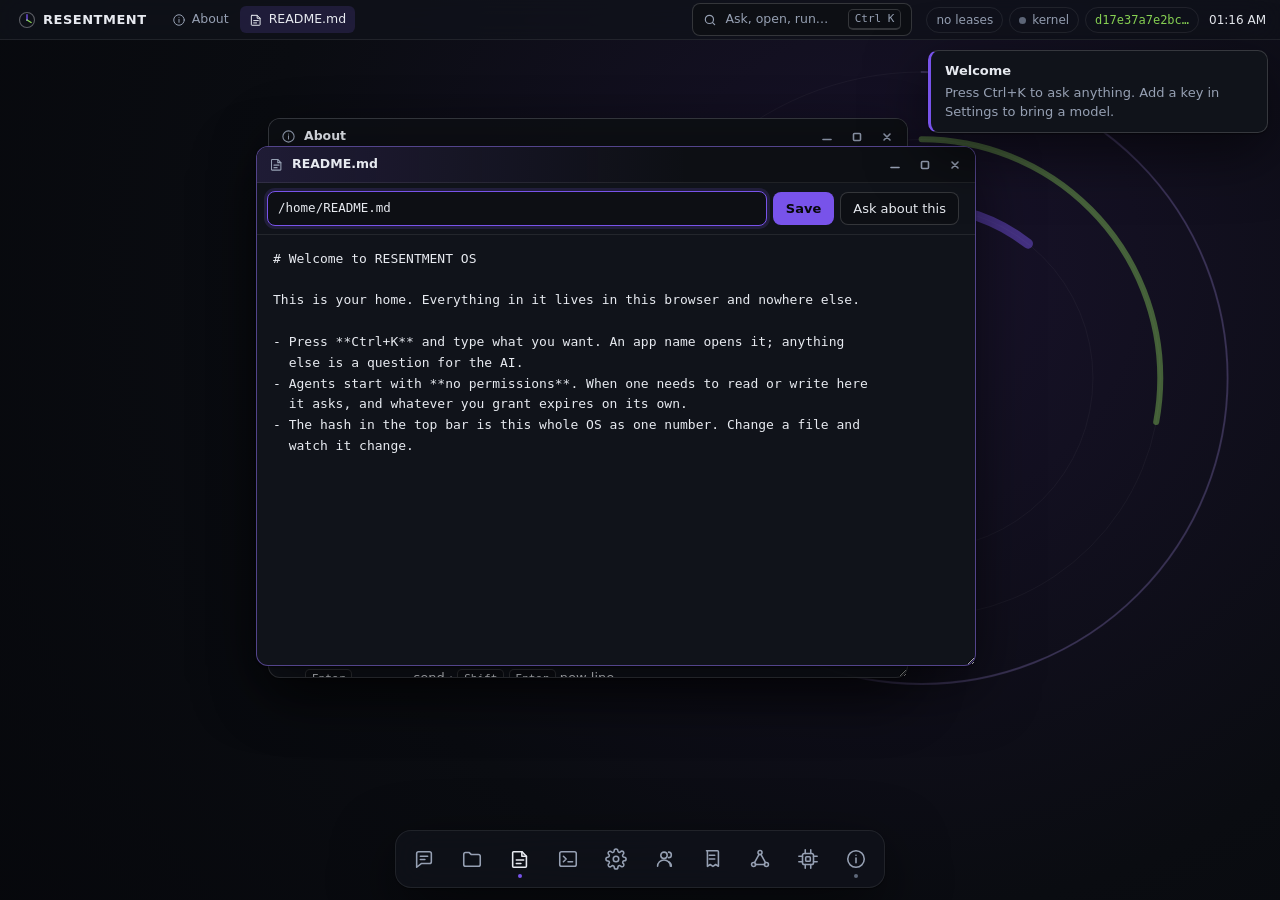
<file: os/desktop/index.html>
<!doctype html>
<html lang="en" data-theme="dark">
<head>
<meta charset="utf-8">
<meta name="viewport" content="width=device-width, initial-scale=1, viewport-fit=cover">
<title>RESENTMENT OS</title>
<meta name="description" content="An AI operating system on its own kernel and your own key. Authority expires, the whole system is one hash, agents are processes.">
<meta name="theme-color" content="#07080b">
<meta name="color-scheme" content="dark light">
<meta name="apple-mobile-web-app-capable" content="yes">
<link rel="manifest" href="manifest.webmanifest">
<link rel="icon" href="icon.svg" type="image/svg+xml">
<link rel="apple-touch-icon" href="icon.svg">
<link rel="stylesheet" href="os.css">
<script>
/* Theme before first paint, so a light setting does not flash dark. */
try { var s = localStorage.getItem("resentment-theme"); if (s) document.documentElement.setAttribute("data-theme", s); } catch (e) {}
</script>
</head>
<body>
<canvas id="wall" aria-hidden="true"></canvas>

<header id="top">
  <button id="brand" title="About RESENTMENT OS">
    <svg viewBox="0 0 24 24" aria-hidden="true"><circle cx="12" cy="12" r="10" stroke="currentColor" stroke-width="1.5" opacity=".35" fill="none"/><circle cx="12" cy="12" r="1.4" fill="var(--accent)"/><path d="M12 12V5" stroke="var(--accent)" stroke-width="1.8" stroke-linecap="round"/><path d="M12 12l5.5 3.3" stroke="var(--accent-2)" stroke-width="1.8" stroke-linecap="round"/></svg>
    <span>RESENTMENT</span>
  </button>
  <nav id="winlist" aria-label="Open windows"></nav>
  <button id="intent-btn" title="Ctrl+K"><svg viewBox="0 0 24 24" fill="none" stroke="currentColor" stroke-width="2" stroke-linecap="round"><circle cx="11" cy="11" r="7"/><path d="M20 20l-3.5-3.5"/></svg><span>Ask, open, run…</span><kbd>Ctrl K</kbd></button>
  <div id="status">
    <span id="procs" class="muted"></span>
    <button id="leases" class="pill" title="Active leases">no leases</button>
    <button id="kstate" class="pill dotpill" title="kernel not attached"><i></i>kernel</button>
    <button id="digest" class="pill mono" title="The whole OS as one hash">…</button>
    <span id="clock"></span>
  </div>
</header>

<main id="windows"></main>

<nav id="dock" aria-label="Apps"></nav>

<div id="intent" hidden>
  <div class="box">
    <input placeholder="Open an app, ask anything, or > run a command" autocomplete="off" spellcheck="false" aria-label="Intent">
    <div class="results"></div>
  </div>
</div>

<div id="lease" class="modal" hidden></div>
<div id="toasts" aria-live="polite"></div>

<div id="boot" aria-hidden="true"><div class="ring"></div><span>RESENTMENT OS</span></div>

<script type="module" src="js/main.js"></script>
</body>
</html>
</file>
<file: os/desktop/os.css>
/* SPDX-License-Identifier: Apache-2.0
 * RESENTMENT OS - the desktop.
 *
 * One stylesheet, no framework, no build. Two accents, both keyed from the
 * clock at runtime through --hue and --hue-2: the first is the hour hand
 * (time, authority), the second the minute hand (the digest). They never
 * share an element, the way the kernel's site keeps brass and cyan apart.
 */

:root {
  --hue: 200; --hue-2: 40;
  --accent:   hsl(var(--hue) 78% 62%);
  --accent-2: hsl(var(--hue-2) 60% 58%);
  --accent-soft: hsl(var(--hue) 70% 62% / .16);
  --bg: #07080b; --bg-2: #0d0f14; --panel: rgba(16, 19, 26, .78); --panel-solid: #10131a;
  --line: rgba(255,255,255,.08); --line-2: rgba(255,255,255,.16);
  --fg: #e7eaf0; --muted: #96a0b3; --faint: #5f687a;
  --good: #63d68b; --bad: #ff6b6b; --warn: #f0b64a;
  --r: 12px; --r-s: 8px;
  --sans: "Inter", ui-sans-serif, system-ui, -apple-system, "Segoe UI", Roboto, sans-serif;
  --mono: ui-monospace, "JetBrains Mono", "SF Mono", Menlo, Consolas, monospace;
  --shadow: 0 1px 2px rgba(0,0,0,.5), 0 20px 60px rgba(0,0,0,.55);
  color-scheme: dark;
}
[data-theme="light"] {
  --accent:   hsl(var(--hue) 70% 38%);
  --accent-2: hsl(var(--hue-2) 55% 36%);
  --accent-soft: hsl(var(--hue) 70% 40% / .12);
  --bg: #f4f5f8; --bg-2: #ffffff; --panel: rgba(255,255,255,.82); --panel-solid: #ffffff;
  --line: rgba(0,0,0,.08); --line-2: rgba(0,0,0,.16);
  --fg: #14171e; --muted: #5a6273; --faint: #8b93a3;
  --shadow: 0 1px 2px rgba(20,24,32,.08), 0 20px 50px rgba(20,24,32,.16);
  color-scheme: light;
}

* { box-sizing: border-box; }
[hidden] { display: none !important; }   /* wins over the display rules below */
html, body { height: 100%; margin: 0; }
body { font: 14px/1.5 var(--sans); color: var(--fg); background: var(--bg); overflow: hidden; -webkit-font-smoothing: antialiased; }
a { color: var(--accent); }
code, pre, kbd, .mono { font-family: var(--mono); font-size: .92em; }
button { font: inherit; color: inherit; background: none; border: 0; cursor: pointer; }
input, select, textarea { font: inherit; color: var(--fg); background: var(--bg-2); border: 1px solid var(--line-2); border-radius: var(--r-s); padding: 7px 10px; outline: none; }
input:focus, select:focus, textarea:focus { border-color: var(--accent); box-shadow: 0 0 0 3px var(--accent-soft); }
h2, h3, h4 { margin: 0 0 .5rem; letter-spacing: -.01em; }
h3 { font-size: 15px; } h4 { font-size: 13px; color: var(--muted); text-transform: uppercase; letter-spacing: .06em; margin-top: 1.2rem; }
p { margin: 0 0 .7rem; }
.muted { color: var(--muted); } .small { font-size: 12px; } .bad { color: var(--bad); } .grow { flex: 1; } .pad { padding: 1rem; }
.err { color: var(--bad); padding: 1rem; }
kbd { display: inline-block; padding: 1px 6px; border: 1px solid var(--line-2); border-bottom-width: 2px; border-radius: 5px; font-size: 11px; background: var(--bg-2); }
::selection { background: var(--accent-soft); }

#wall { position: fixed; inset: 0; width: 100%; height: 100%; z-index: 0; }

/* ------------------------------------------------------------- top bar */
#top { position: fixed; top: 0; left: 0; right: 0; height: 40px; z-index: 50; display: flex; align-items: center; gap: 8px; padding: 0 10px;
       background: var(--panel); backdrop-filter: blur(18px) saturate(1.3); -webkit-backdrop-filter: blur(18px) saturate(1.3); border-bottom: 1px solid var(--line); }
#brand { display: flex; align-items: center; gap: 7px; font-weight: 650; letter-spacing: .04em; font-size: 13px; padding: 4px 8px; border-radius: 6px; }
#brand svg { width: 18px; height: 18px; } #brand:hover { background: var(--accent-soft); }
#winlist { display: flex; gap: 2px; overflow: hidden; flex: 1; min-width: 0; }
#winlist button { display: flex; align-items: center; gap: 6px; padding: 4px 9px; border-radius: 6px; color: var(--muted); font-size: 12.5px; max-width: 180px; white-space: nowrap; }
#winlist button span { overflow: hidden; text-overflow: ellipsis; }
#winlist button svg { width: 14px; height: 14px; flex: none; }
#winlist button.cur { background: var(--accent-soft); color: var(--fg); } #winlist button.min { opacity: .55; }
#intent-btn { display: flex; align-items: center; gap: 8px; padding: 5px 10px; border-radius: 8px; border: 1px solid var(--line-2); color: var(--muted); font-size: 12.5px; min-width: 220px; background: var(--bg-2); }
#intent-btn svg { width: 14px; height: 14px; } #intent-btn kbd { margin-left: auto; }
#intent-btn:hover { border-color: var(--accent); color: var(--fg); }
#status { display: flex; align-items: center; gap: 6px; font-size: 12px; }
.pill { padding: 3px 9px; border-radius: 99px; border: 1px solid var(--line); color: var(--muted); font-size: 12px; }
.pill:hover { border-color: var(--line-2); color: var(--fg); }
.pill.on { color: var(--accent); border-color: var(--accent-soft); background: var(--accent-soft); }
#digest { color: var(--accent-2); }
.dotpill i { display: inline-block; width: 7px; height: 7px; border-radius: 50%; background: var(--faint); margin-right: 6px; }
.dotpill.on i { background: var(--good); box-shadow: 0 0 8px var(--good); }
#clock { font-variant-numeric: tabular-nums; padding: 0 4px; font-weight: 500; }

/* ---------------------------------------------------------------- dock */
#dock { position: fixed; bottom: 12px; left: 50%; transform: translateX(-50%); z-index: 50; display: flex; gap: 4px; padding: 6px; border-radius: 16px;
        background: var(--panel); backdrop-filter: blur(18px) saturate(1.3); -webkit-backdrop-filter: blur(18px) saturate(1.3); border: 1px solid var(--line); box-shadow: var(--shadow); }
#dock button { width: 44px; height: 44px; border-radius: 11px; display: grid; place-items: center; position: relative; color: var(--muted); transition: transform .15s, background .15s, color .15s; }
#dock button svg { width: 22px; height: 22px; }
#dock button:hover { background: var(--accent-soft); color: var(--fg); transform: translateY(-3px); }
#dock button i { position: absolute; bottom: 3px; width: 4px; height: 4px; border-radius: 50%; background: transparent; }
#dock button.open i { background: var(--faint); } #dock button.active i { background: var(--accent); } #dock button.active { color: var(--fg); }

/* ------------------------------------------------------------- windows */
#windows { position: fixed; inset: 0; z-index: 10; pointer-events: none; }
.win { position: absolute; display: flex; flex-direction: column; min-width: 320px; min-height: 200px; pointer-events: auto; border-radius: var(--r); overflow: hidden;
       background: var(--panel-solid); border: 1px solid var(--line-2); box-shadow: var(--shadow); resize: both; opacity: .96; }
.win.active { opacity: 1; border-color: color-mix(in srgb, var(--accent) 45%, var(--line-2)); }
.win.min { display: none; }
.win.max { inset: 40px 0 0 0 !important; width: auto !important; height: auto !important; border-radius: 0; resize: none; }
.win.moving { user-select: none; }
.win-bar { height: 36px; display: flex; align-items: center; gap: 8px; padding: 0 6px 0 12px; background: var(--bg-2); border-bottom: 1px solid var(--line); cursor: default; user-select: none; touch-action: none; }
.win.active .win-bar { background: linear-gradient(to right, var(--accent-soft), transparent 60%), var(--bg-2); }
.win-icon svg { width: 15px; height: 15px; display: block; color: var(--muted); }
.win-title { flex: 1; font-size: 12.5px; font-weight: 550; overflow: hidden; text-overflow: ellipsis; white-space: nowrap; }
.win-ctl { display: flex; gap: 2px; }
.win-ctl button { width: 28px; height: 26px; border-radius: 6px; display: grid; place-items: center; color: var(--muted); }
.win-ctl button svg { width: 12px; height: 12px; stroke: currentColor; stroke-width: 1.6; fill: none; stroke-linecap: round; }
.win-ctl button:hover { background: var(--line); color: var(--fg); } .win-ctl button[data-act=close]:hover { background: var(--bad); color: #fff; }
.win-body { flex: 1; min-height: 0; overflow: auto; position: relative; }

/* ------------------------------------------------------------- shared */
.toolbar { display: flex; align-items: center; gap: 6px; padding: 8px 10px; border-bottom: 1px solid var(--line); flex-wrap: wrap; }
.toolbar input { flex: 1; min-width: 120px; }
.btn { display: inline-flex; align-items: center; gap: 6px; padding: 6px 12px; border-radius: var(--r-s); border: 1px solid var(--line-2); background: var(--bg-2); font-size: 13px; text-decoration: none; color: var(--fg); }
.btn:hover { border-color: var(--accent); } .btn:disabled { opacity: .45; cursor: default; }
.btn.primary { background: var(--accent); color: #07080b; border-color: transparent; font-weight: 600; }
[data-theme="light"] .btn.primary { color: #fff; }
.btn.primary:hover { filter: brightness(1.08); }
.btn.danger:hover { border-color: var(--bad); color: var(--bad); }
.btn svg { width: 15px; height: 15px; }
.link { color: var(--accent); padding: 2px 6px; border-radius: 4px; font-size: 12.5px; } .link:hover { background: var(--accent-soft); } .link.bad { color: var(--bad); }
.chip { display: inline-flex; align-items: center; gap: 5px; padding: 2px 9px; border-radius: 99px; border: 1px solid var(--line-2); font-size: 12px; color: var(--muted); }
.chip svg { width: 13px; height: 13px; } .chip.on { border-color: var(--accent); color: var(--accent); }
.chipbtn { padding: 3px 9px; border-radius: 99px; border: 1px solid var(--line-2); font-family: var(--mono); font-size: 11.5px; color: var(--muted); } .chipbtn:hover { color: var(--accent); border-color: var(--accent); }
.dot { display: inline-block; width: 8px; height: 8px; border-radius: 50%; background: var(--faint); margin-right: 6px; vertical-align: middle; }
.dot.running { background: var(--accent); animation: pulse 1s infinite; } .dot.waiting { background: var(--warn); animation: pulse .7s infinite; } .dot.idle { background: var(--good); } .dot.paused { background: var(--warn); } .dot.killed { background: var(--bad); }
@keyframes pulse { 50% { opacity: .35; } }
.tbl { width: 100%; border-collapse: collapse; font-size: 13px; }
.tbl th { text-align: left; font-weight: 550; color: var(--muted); font-size: 11.5px; text-transform: uppercase; letter-spacing: .05em; padding: 8px 10px; border-bottom: 1px solid var(--line); }
.tbl td { padding: 7px 10px; border-bottom: 1px solid var(--line); vertical-align: top; }
.tbl .acts { white-space: nowrap; }
.ring { display: inline-block; width: 14px; height: 14px; border-radius: 50%; vertical-align: -2px; margin-right: 6px; background: conic-gradient(var(--accent) calc(var(--p) * 100%), var(--line) 0); }
.row-actions { display: flex; align-items: center; gap: 8px; flex-wrap: wrap; margin: .8rem 0; }
label { display: flex; align-items: center; gap: 10px; margin: .6rem 0; flex-wrap: wrap; }
label > input:not([type=checkbox]), label > select { flex: 1; min-width: 160px; }
label.check { display: block; font-size: 13px; color: var(--muted); line-height: 1.6; } label.check input { margin-right: 8px; vertical-align: -2px; } label.check code { white-space: nowrap; }

/* ---------------------------------------------------------------- chat */
.chat { display: flex; flex-direction: column; height: 100%; }
.chat-log { flex: 1; overflow: auto; padding: 16px 18px; display: flex; flex-direction: column; gap: 10px; }
.msg { max-width: 82%; padding: 9px 13px; border-radius: 14px; line-height: 1.55; word-wrap: break-word; }
.msg.user { align-self: flex-end; background: var(--accent); color: #07080b; border-bottom-right-radius: 4px; }
[data-theme="light"] .msg.user { color: #fff; }
.msg.assistant { align-self: flex-start; background: var(--bg-2); border: 1px solid var(--line); border-bottom-left-radius: 4px; max-width: 92%; }
.msg.tool { align-self: flex-start; font-size: 12.5px; color: var(--muted); padding: 6px 10px; border: 1px dashed var(--line-2); border-radius: 8px; max-width: 92%; }
.msg.tool code { color: var(--muted); }
.msg.err { align-self: stretch; color: var(--bad); background: rgba(255,107,107,.08); border: 1px solid rgba(255,107,107,.3); font-size: 13px; }
.tool-out { margin-top: 5px; white-space: pre-wrap; font-family: var(--mono); font-size: 11.5px; color: var(--faint); max-height: 160px; overflow: auto; } .tool-out.bad { color: var(--bad); }
.msg p { margin: 0 0 .6em; } .msg p:last-child { margin: 0; } .msg ul, .msg ol { margin: .3em 0 .6em; padding-left: 1.3em; } .msg h3, .msg h4, .msg h5, .msg h6 { margin: .6em 0 .3em; font-size: 1em; }
.msg pre { position: relative; background: var(--bg); border: 1px solid var(--line); border-radius: 8px; padding: 10px 12px; overflow: auto; font-size: 12.5px; margin: .5em 0; }
.msg pre .copy, .prose pre .copy { position: absolute; top: 6px; right: 6px; font-size: 11px; color: var(--muted); padding: 2px 7px; border-radius: 4px; border: 1px solid var(--line-2); background: var(--bg-2); }
.msg code:not(pre code) { background: var(--accent-soft); padding: 1px 5px; border-radius: 4px; }
.chat-status { padding: 4px 18px; font-size: 12px; color: var(--muted); border-top: 1px solid var(--line); min-height: 26px; }
.chat-form { display: flex; gap: 8px; padding: 10px 14px 14px; align-items: flex-end; }
.chat-form textarea { flex: 1; resize: none; max-height: 160px; border-radius: 12px; padding: 9px 12px; }
.chat-form .btn { height: 38px; width: 38px; padding: 0; justify-content: center; border-radius: 12px; }

/* --------------------------------------------------------------- files */
.files { display: flex; flex-direction: column; height: 100%; }
.crumbs { display: flex; align-items: center; gap: 2px; font-family: var(--mono); font-size: 12.5px; }
.crumbs a { cursor: pointer; padding: 2px 5px; border-radius: 4px; color: var(--muted); text-decoration: none; } .crumbs a:hover { background: var(--accent-soft); color: var(--fg); } .crumbs .sep { color: var(--faint); }
.files .list { flex: 1; overflow: auto; padding: 6px; }
.files .row { display: grid; grid-template-columns: 22px 1fr 80px 160px; gap: 10px; align-items: center; padding: 6px 10px; border-radius: 6px; cursor: default; user-select: none; }
.files .row:hover { background: var(--line); } .files .row.sel { background: var(--accent-soft); }
.files .row .ic svg { width: 16px; height: 16px; display: block; color: var(--muted); } .files .row .meta { color: var(--faint); font-size: 12px; text-align: right; }
@media (max-width: 600px) { .files .row { grid-template-columns: 22px 1fr 70px; } .files .row .meta:last-child { display: none; } }

/* -------------------------------------------------------------- editor */
.editor { display: flex; flex-direction: column; height: 100%; }
.editor .path { font-family: var(--mono); font-size: 12.5px; }
.editor textarea { flex: 1; border: 0; border-radius: 0; resize: none; padding: 14px 16px; font-family: var(--mono); font-size: 13px; line-height: 1.6; tab-size: 4; background: transparent; }
.editor textarea:focus { box-shadow: none; }

/* ------------------------------------------------------------ terminal */
.term { display: flex; flex-direction: column; height: 100%; font-family: var(--mono); font-size: 12.5px; background: var(--bg); }
.term-out { flex: 1; margin: 0; padding: 12px 14px; overflow: auto; white-space: pre-wrap; word-break: break-word; }
.term-out .cmd { color: var(--accent); } .term-out .bad { color: var(--bad); } .term-out .muted { color: var(--faint); }
.term-in { display: flex; gap: 8px; padding: 8px 14px; border-top: 1px solid var(--line); align-items: center; }
.term-in .ps { color: var(--accent); white-space: nowrap; }
.term-in input { flex: 1; border: 0; background: transparent; padding: 4px 0; font-family: var(--mono); } .term-in input:focus { box-shadow: none; }

/* ------------------------------------------------------------ settings */
.settings { display: grid; grid-template-columns: 150px 1fr; height: 100%; }
.settings .side { border-right: 1px solid var(--line); padding: 10px 8px; display: flex; flex-direction: column; gap: 2px; }
.settings .side a { padding: 7px 10px; border-radius: 6px; color: var(--muted); text-decoration: none; font-size: 13px; } .settings .side a:hover { color: var(--fg); } .settings .side a.cur { background: var(--accent-soft); color: var(--fg); }
.settings .pages { overflow: auto; padding: 18px 22px; }
.settings .note:empty { display: none; } .settings .note { padding: 8px 12px; border-left: 3px solid var(--accent); background: var(--accent-soft); border-radius: 0 6px 6px 0; font-size: 13px; }
.settings .keys { font-size: 12.5px; }
@media (max-width: 600px) { .settings { grid-template-columns: 1fr; } .settings .side { flex-direction: row; overflow: auto; border-right: 0; border-bottom: 1px solid var(--line); } }

/* ------------------------------------------------------ agents/ledger */
.agents, .ledger, .graph { padding: 14px 16px; } .ledger { padding: 0; } .ledger .tbl { font-size: 12.5px; }
.ledger .tbl td:nth-child(5) { max-width: 360px; overflow: hidden; text-overflow: ellipsis; white-space: nowrap; }

/* --------------------------------------------------------------- graph */
.roots { display: grid; grid-template-columns: 1fr 1fr; gap: 12px; margin-bottom: 12px; }
.root { padding: 12px 14px; border: 1px solid var(--line); border-radius: 10px; background: var(--bg-2); display: flex; flex-direction: column; gap: 4px; min-width: 0; }
.root .lbl { font-size: 11.5px; text-transform: uppercase; letter-spacing: .06em; color: var(--muted); }
.root .hash { font-size: 12px; word-break: break-all; color: var(--accent-2); } .root .hash.muted { color: var(--faint); }
.graph .toolbar { padding: 8px 0; border: 0; } .graph .diff, .graph .nodes { font-size: 12px; background: var(--bg); border: 1px solid var(--line); border-radius: 8px; padding: 10px 12px; overflow: auto; max-height: 220px; margin: 10px 0; }
.graph details summary { cursor: pointer; color: var(--muted); font-size: 13px; }
@media (max-width: 600px) { .roots { grid-template-columns: 1fr; } }

/* -------------------------------------------------------------- kernel */
.kernel { display: flex; flex-direction: column; height: 100%; }
.kernel .quick { display: flex; gap: 5px; padding: 6px 10px; flex-wrap: wrap; border-bottom: 1px solid var(--line); }
.kout { flex: 1; margin: 0; padding: 12px 14px; overflow: auto; font-size: 12px; white-space: pre-wrap; background: var(--bg); color: #c9d1dd; }
[data-theme="light"] .kout { color: #2a3140; }
.kin { display: flex; gap: 8px; padding: 8px 14px; border-top: 1px solid var(--line); align-items: center; font-family: var(--mono); }
.kin .ps { color: var(--accent); } .kin input { flex: 1; border: 0; background: transparent; font-family: var(--mono); } .kin input:focus { box-shadow: none; }
.howto { padding: 14px 18px; border-top: 1px solid var(--line); font-size: 13px; background: var(--bg-2); }
.howto pre { background: var(--bg); border: 1px solid var(--line); border-radius: 8px; padding: 10px 12px; font-size: 12px; overflow: auto; }

/* --------------------------------------------------------------- about */
.about { padding: 24px 28px; }
.about .mark svg { width: 56px; height: 56px; color: var(--fg); }
.about h2 { font-size: 22px; margin-top: 10px; } .about .ver { font-size: 13px; color: var(--muted); font-weight: 400; margin-left: 8px; }
.about .lede { font-size: 15px; color: var(--muted); }
.ideas { padding-left: 1.2em; } .ideas li { margin: .35rem 0; } .ideas b { color: var(--accent); }
.about .keys td { padding: 5px 8px; }

/* ---------------------------------------------------------- intent bar */
#intent { position: fixed; inset: 0; z-index: 100; background: rgba(0,0,0,.35); backdrop-filter: blur(4px); display: flex; justify-content: center; align-items: flex-start; padding-top: 14vh; }
#intent .box { width: min(640px, 92vw); background: var(--panel-solid); border: 1px solid var(--line-2); border-radius: 14px; box-shadow: var(--shadow); overflow: hidden; }
#intent input { width: 100%; border: 0; border-radius: 0; padding: 16px 18px; font-size: 17px; background: transparent; } #intent input:focus { box-shadow: none; }
#intent .results { border-top: 1px solid var(--line); padding: 6px; max-height: 50vh; overflow: auto; }
#intent .results:empty { display: none; }
#intent .results button { display: flex; align-items: center; gap: 10px; width: 100%; padding: 9px 12px; border-radius: 8px; text-align: left; color: var(--muted); }
#intent .results button svg { width: 16px; height: 16px; flex: none; } #intent .results button.cur, #intent .results button:hover { background: var(--accent-soft); color: var(--fg); }

/* --------------------------------------------------------------- modal */
.modal { position: fixed; inset: 0; z-index: 110; display: grid; place-items: center; background: rgba(0,0,0,.45); backdrop-filter: blur(6px); }
.dlg { width: min(520px, 92vw); background: var(--panel-solid); border: 1px solid var(--line-2); border-radius: 14px; box-shadow: var(--shadow); padding: 18px 20px; }
.dlg-head { font-size: 13px; color: var(--muted); } .dlg h3 { font-size: 18px; margin: 6px 0 10px; }
.dlg .call { font-size: 12.5px; padding: 8px 10px; background: var(--bg); border: 1px solid var(--line); border-radius: 8px; word-break: break-all; margin-bottom: 10px; } .dlg .call code { color: var(--accent); }
.dlg-acts { display: flex; gap: 6px; flex-wrap: wrap; margin-top: 12px; }

/* -------------------------------------------------------------- toasts */
#toasts { position: fixed; top: 50px; right: 12px; z-index: 120; display: flex; flex-direction: column; gap: 8px; width: min(340px, 92vw); }
.toast { padding: 10px 14px; border-radius: 10px; background: var(--panel-solid); border: 1px solid var(--line-2); box-shadow: var(--shadow); display: flex; flex-direction: column; gap: 2px; animation: in .2s; font-size: 13px; border-left: 3px solid var(--accent); }
.toast span { color: var(--muted); } .toast.out { opacity: 0; transition: opacity .4s; }
@keyframes in { from { transform: translateY(-6px); opacity: 0; } }

/* ---------------------------------------------------------------- boot */
#boot { position: fixed; inset: 0; z-index: 200; display: grid; place-items: center; background: var(--bg); transition: opacity .4s; }
#boot.done { opacity: 0; pointer-events: none; }
#boot span { position: absolute; margin-top: 90px; letter-spacing: .3em; font-size: 12px; color: var(--muted); }
#boot .ring { width: 40px; height: 40px; border-radius: 50%; border: 2px solid var(--line-2); border-top-color: var(--accent); animation: spin .8s linear infinite; }
@keyframes spin { to { transform: rotate(360deg); } }

@media (max-width: 720px) {
  #intent-btn span, #intent-btn kbd, #winlist, #procs { display: none; }
  #intent-btn { min-width: 0; padding: 6px; }
  #top { gap: 4px; } .pill { font-size: 11px; padding: 3px 7px; }
  #dock { bottom: 6px; padding: 4px; gap: 0; max-width: 98vw; overflow: auto; } #dock button { width: 38px; height: 38px; }
  .win { resize: none; }
}
@media (prefers-reduced-motion: reduce) { * { animation: none !important; transition: none !important; } }
</file>
